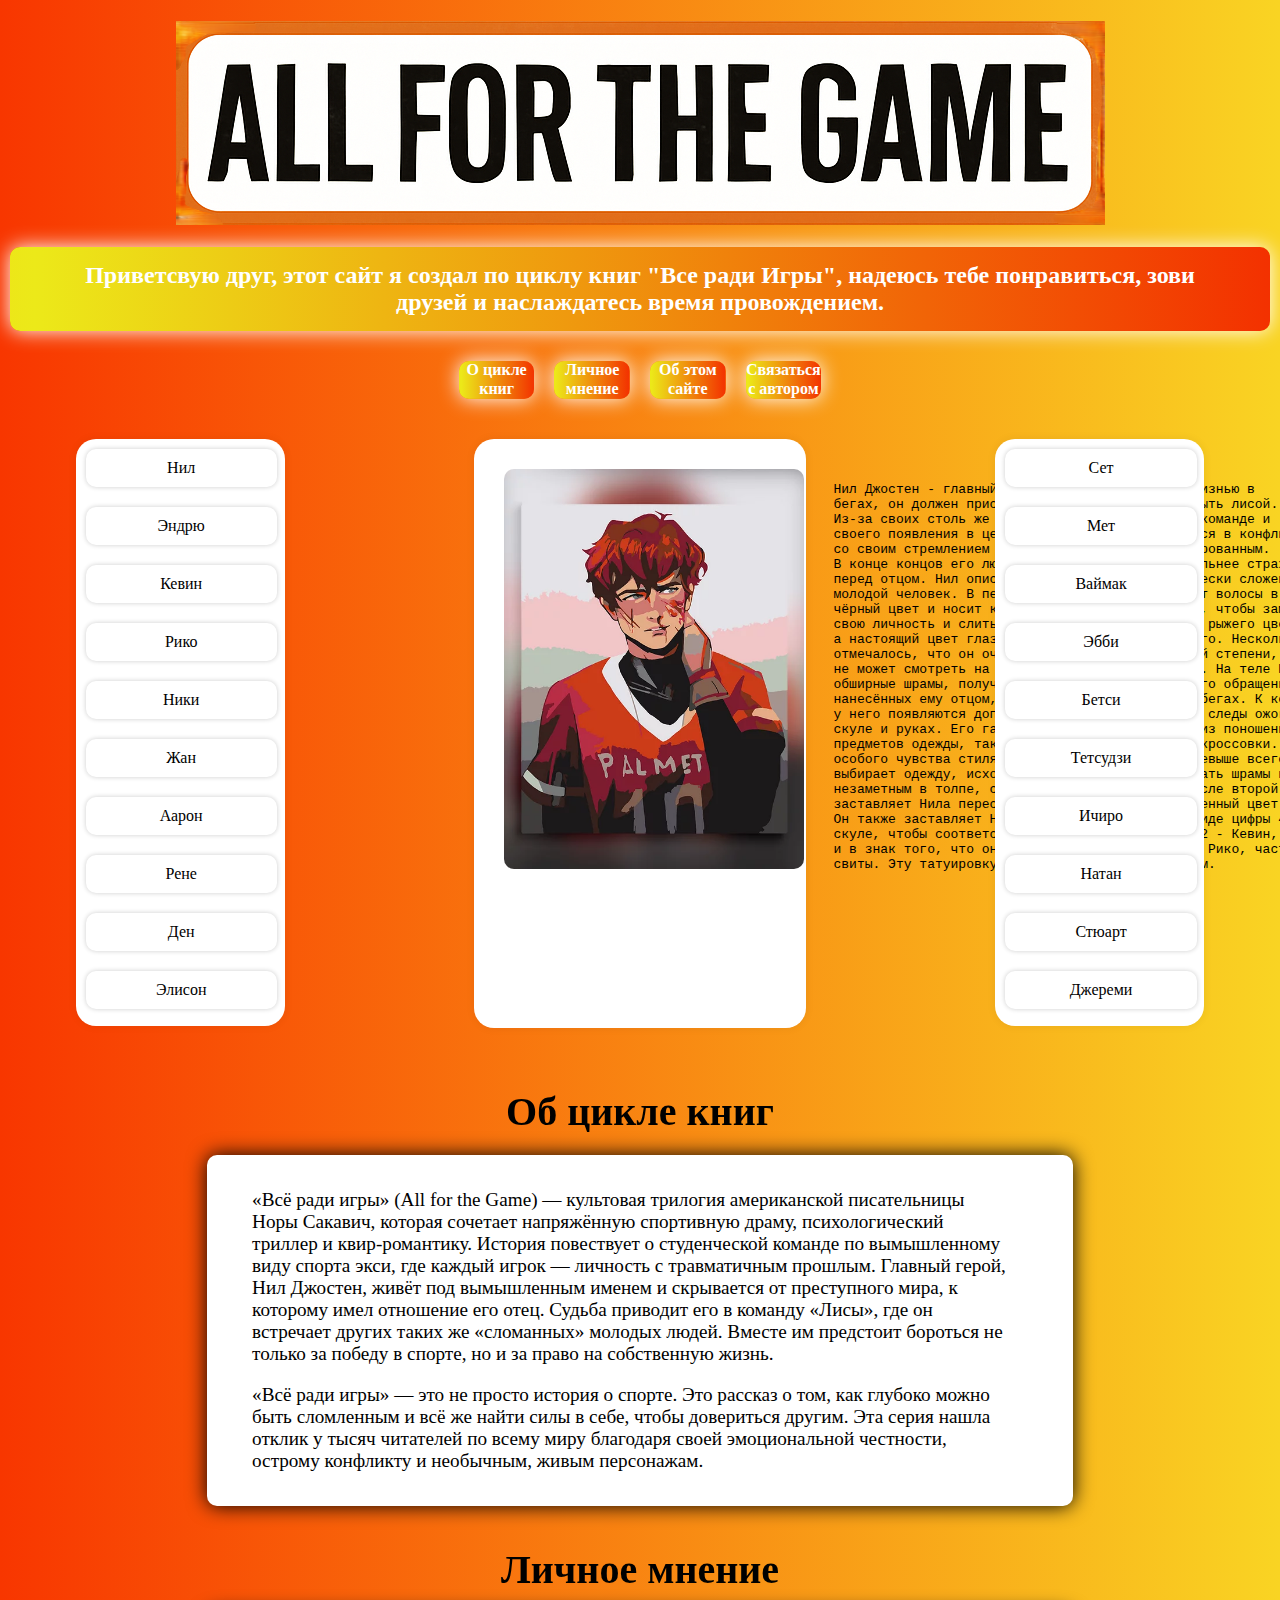
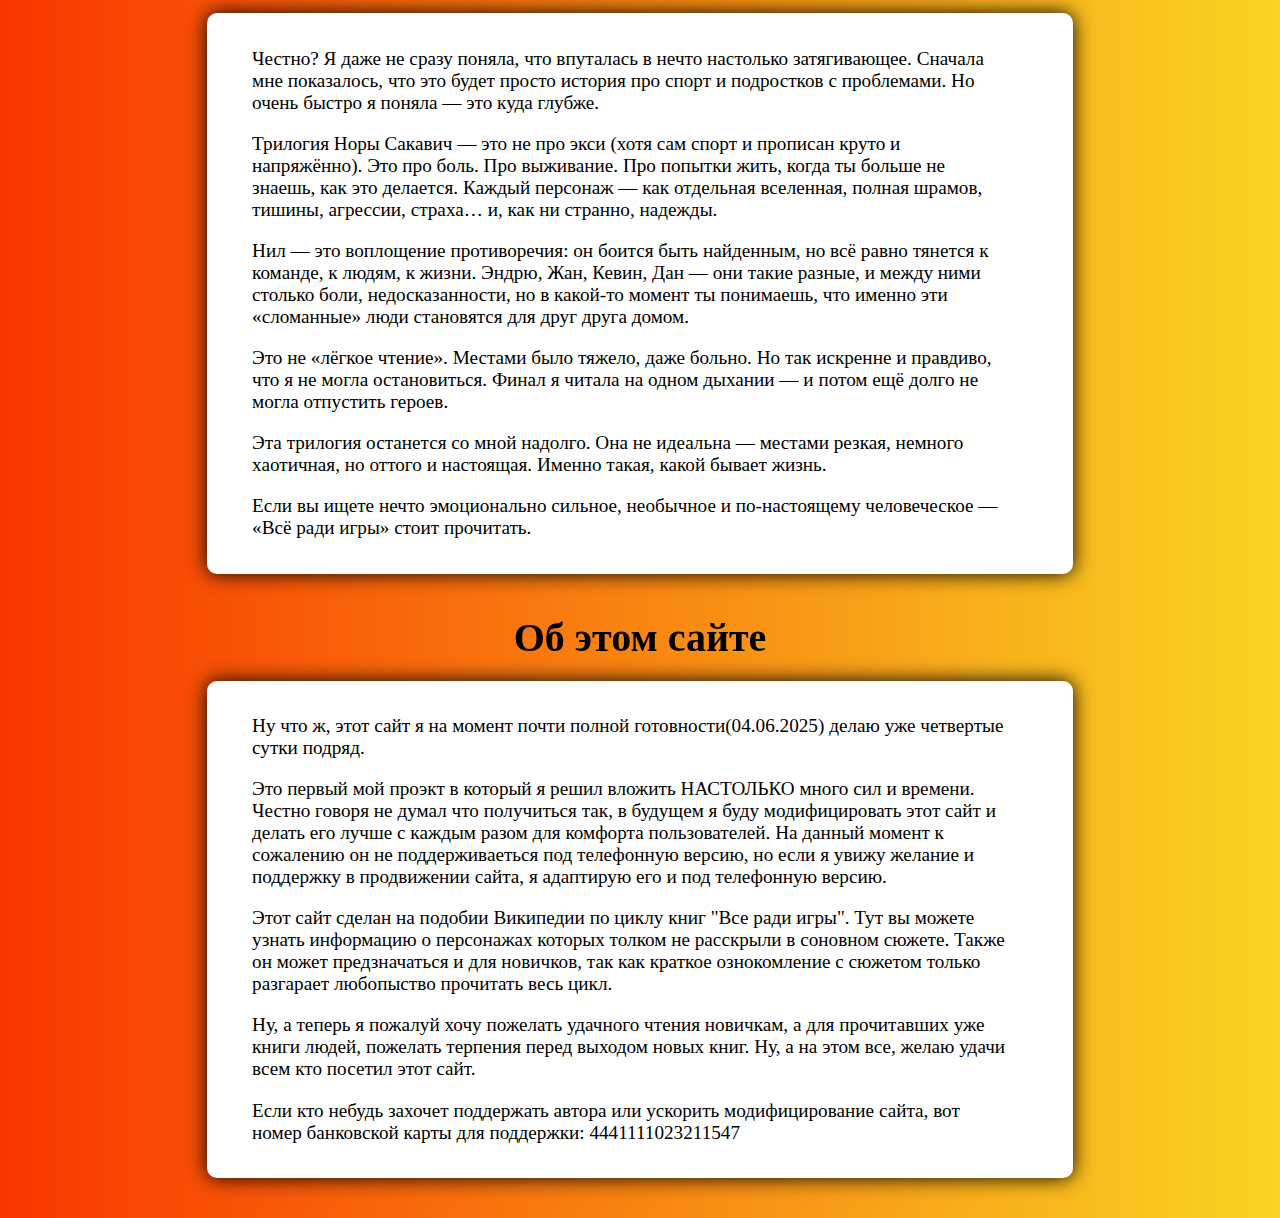
<file: index.html>
<!DOCTYPE html>
<html lang="en">
<head>
    <meta charset="UTF-8">
    <link rel="stylesheet" href="styele.css">
    <link rel="icon" type="image/logo.jfif">
    <title>All the for Game</title>
</head>
<body>
    <h1><img src="image/Надпись.png" class="img1">  </h1>
    <h6>Приветсвую друг, этот сайт я создал по циклу книг "Все ради Игры", надеюсь тебе понравиться, зови друзей и наслаждатесь время провождением.</h6>
    <div class="button-row">
    <a href="#section1" class="nav-button">О цикле книг</a>
    <a href="#section2" class="nav-button">Личное мнение</a>
    <a href="#section3" class="nav-button">Об этом сайте</a>
    <a href="#" class="nav-button" id="openModalBtn">Связаться с автором</a>
</div>

<!-- Радиокнопки -->
<input type="radio" id="char1" name="character" checked>
<input type="radio" id="char2" name="character">
<input type="radio" id="char3" name="character">
<input type="radio" id="char4" name="character">
<input type="radio" id="char5" name="character">
<input type="radio" id="char6" name="character">
<input type="radio" id="char7" name="character">
<input type="radio" id="char8" name="character">
<input type="radio" id="char9" name="character">
<input type="radio" id="char10" name="character">
<input type="radio" id="char11" name="character">
<input type="radio" id="char12" name="character">
<input type="radio" id="char13" name="character">
<input type="radio" id="char14" name="character">
<input type="radio" id="char15" name="character">
<input type="radio" id="char16" name="character">
<input type="radio" id="char17" name="character">
<input type="radio" id="char18" name="character">
<input type="radio" id="char19" name="character">
<input type="radio" id="char20" name="character">

<div class="layout">
  <div class="character-menu left-menu">
    <label for="char1">Нил</label>
    <label for="char2">Эндрю</label>
    <label for="char3">Кевин</label>
    <label for="char4">Рико</label>
    <label for="char5">Ники</label>
    <label for="char6">Жан</label>
    <label for="char7">Аарон</label>
    <label for="char8">Рене</label>
    <label for="char9">Ден</label>
    <label for="char10">Элисон</label>
  </div>

  <!-- Большой центральный блок -->
  <div class="character-content">
    <div class="char-info" id="info1">
      <img src="image/Нил Джостен.webp" alt="Нил">
      <pre>Нил Джостен - главный герой книги. Измученный жизнью в
бегах, он должен приспособиться к тому, чтобы быть лисой.
Из-за своих столь же поврежденных товарищей по команде и
своего появления в центре внимания он оказывается в конфликте
со своим стремлением оставаться скрытым и изолированным.
В конце концов его любовь к экси оказывается сильнее страха
перед отцом. Нил описан как невысокий и атлетически сложенный 
молодой человек. В первых двух книгах Нил красит волосы в 
чёрный цвет и носит коричневые контактные линзы, чтобы замаскировать 
свою личность и слиться с толпой. Волосы у него рыжего цвета, 
а настоящий цвет глаз – холодный оттенок голубого. Несколько раз 
отмечалось, что он очень похож на отца, до такой степени, что даже 
не может смотреть на своё отражение без тошноты. На теле Нила имеются 
обширные шрамы, полученные в результате жестокого обращения и травм, 
нанесённых ему отцом, а также во время жизни в бегах. К концу трилогии 
у него появляются дополнительные шрамы, а также следы ожогов на левой 
скуле и руках. Его гардероб состоит в основном из поношенных, базовых 
предметов одежды, таких как футболки, джинсы и кроссовки. У него нет 
особого чувства стиля, он ценит практичность превыше всего, поэтому 
выбирает одежду, исходя из её способности скрывать шрамы и делать его 
незаметным в толпе, становясь "серой тенью". После второй книги Рико 
заставляет Нила перестать скрывать свой естественный цвет волос и глаз. 
Он также заставляет Нила сделать татуировку в виде цифры 4 на левой 
скуле, чтобы соответствовать цифрам (1 - Рико, 2 - Кевин, и 3 - Жан), 
и в знак того, что он — всё также собственность Рико, часть его 
свиты. Эту татуировку позже выжгла Лола Малкольм. </pre>
    </div>
    <div class="char-info" id="info2">
      <img src="image/Эндрю Миньярд.jpg" alt="Эндрю">
      <pre>Эндрю Джозеф Миньярд - студент факультета уголовного правосудия 
Университета Пальметто и вратарь Лисов. Он известен своей жестокостью 
как на поле, так и за его пределами - эта черта характера объясняется 
его нестабильным воспитанием в приемной семье, пребыванием в центре 
временного содержания для несовершеннолетних и манией, вызванной 
назначенными ему судом антидепрессантами. В первой и второй книге 
под воздействием антидепрессантов Эндрю был непредсказуемым и страдал 
от зависимости к таблеткам. Он был агрессивным и саркастичным, и 
достаточно болтливым нежели после реабилитации. Часто старшекурсники 
отзывались о нем как о психе/социопате. Вскоре после реабилитации и 
отказа от таблеток можно заметить его настоящий характер. В силу 
тяжелой жизни с детства, Эндрю стал безэмоциональным, молчаливым 
и пессимистичным. Он придерживается строгих личных ценностей и 
полностью защищает людей, о которых заботится: своего брата-близнеца 
Аарона, кузена Ники, близкого человека Нила и некоторых других, 
которых он считает достойными. Несмотря на эти чувства, внешне он 
практически не заботится о собственной жизни. Книги «Всё Ради Игры» 
прослеживают путь его резкого роста и развития вместе с развитием 
Нила.Канонически, у Эндрю маниакальная депрессия или, по-другому, 
биполярное аффективное расстройство. Причем глубоких спадов у 
него больше, чем подъемов. Но, несмотря на тяжелый характер, 
Эндрю любит милые игрушки, которые помогают ему успокоиться и 
отвлечься от жестокой жизни.</pre>
    </div>
    <div class="char-info" id="info3">
      <img src="image/Кевин Дей.jpg" alt="Кевин">
      <pre>Кевин Дэй — знаменитость, второй номер ”Свиты короля“ и бывший 
Ворон, перешедший к Лисам после того, как его левая рука была сломана.
На левой скуле у него была вытатуирована цифра 2. В детстве он писал 
номер перманентным маркером и повторял его, когда он тускнел. Рико 
делал то же самое, но с номером 1. Позже в серии он перекрывает его 
шахматной фигурой ферзя. Это потому, что ферзь - самая опасная и 
могущественная фигура, несмотря на то, что она менее "важна", чем 
король, так же как люди относились к Кевину по сравнению с Рико, 
"Королем". На левой руке Кевина видны шрамы от перелома. У Кевина 
зелёные глаза, как у матери, и темные волосы. Его считают красивым.</pre>
    </div>
    <div class="char-info" id="info4">
      <img src="image/Рико Морияма.jfif" alt="Рико">
      <pre>Рико Морияма — главный антагонист цикла. Он был капитаном 
Воронов. Обычно его называли Сыном экси, как и его сводного брата
Кевина Дэя, так как дядя Рико, Тэцудзи, и мать Кевина, Кейли, 
придумали данный вид спорта. Так как Рико родился позднее своего 
брата Ичиро, его отнесли к второстепенной линии семейства Морияма. 
Он был передан на воспитание своему дяде Тэцудзи Морияма в замок 
Эвермор. После смерти Кейли Дэй Морияма забрали её сына - Кевина Дэя. 
Мальчик жил и рос бок о бок с Рико до его побега к Лисам. Поскольку 
Тэцудзи был занят, они проводили все свое время с командой и считались 
её неофициальными талисманами, маскотами. Вся их жизнь состояла из игры 
в экси — у них даже были личные репетиторы, чтобы не уходить со стадиона 
в школу. Кевин и Рико были неразлучны, оба выросли перед камерами. Это 
привело to тому, что они практически стали навязчивой идеей. Многие считали 
их будущим экси.</pre>
    </div>
    <div class="char-info" id="info5">
      <img src="image/Ники Хеммик.jfif" alt="Ники">
      <pre>Ники Хэммик — двоюродный брат Эндрю и Аарона. Он не в хороших 
отношениях со своими родителями, которые отказываются принимать его 
ориентацию, и из-за этого он год учился в Германии. Находясь там, он встретил
Эрика, который был частью его "принимающей семьи". В конце концов, у него 
начались серьезные отношения с Эриком, которые он продолжал даже после того, 
как вернулся в Америку и поступил в колледж.
У Ники смуглая кожа и тёмные глаза, и он довольно высокий. Он совсем не похож 
на своих двоюродных братьев.
Ники ведет себя весело и счастливо. Он легко расстраивается из-за трагедий, 
которые переживают многие его товарищи по команде во время истории. Он пытается 
наладить общение со всей командой, хотя большую часть времени он все же проводит 
с "монстрами" (Эндрю, Аарон, Кевин и позже Нил). Нил отмечает, что личность Ники, 
вероятно, более сдержана, чем он обычно показывает, но он изображает себя громким, 
оптимистичным и экстравертированным, чтобы компенсировать закрытость близнецов.</pre>
    </div>
    <div class="char-info" id="info6">
      <img src="image/Жан Моро.jpg" alt="Жан">
      <pre>Жан Моро — третий номер “Свиты короля”, друг Кевина Дэя и один из главных 
героев книги «Солнечный корт». Он француз и использует родной язык в разговоре с 
Кевином и Натаниэлем.
Жан имеет светлую кожу и немного выше Кевина. У него чёрные волосы и серые глаза.
На левой скуле Жана вытатуирована цифра 3 — символ его принадлежности 
к "Свите короля". Пальцы Жана покрыты шрамами и слегка деформированы из-за того, 
что 6 из них были сломаны во время учёбы в университете Эдгара Аллана. К концу 
Свиты короля у него, вероятно, также немного кривой нос из-за того, что Рико 
сломал его. У него также есть различные рубцы на подбородке и щеках от этого 
нападения. У Жана отсутствует часть скальпа в районе виска. Пока неясно, кто 
именно нанёс ему такое ранение — Рико, Тэцудзи или другие Вороны.</pre>
    </div>
    <div class="char-info" id="info7">
      <img src="image/Аарон Миньярд.jfif" alt="Аарон">
      <pre>Брат-близнец Эндрю, которого часто называют «нормальным». Аарон учится 
в университете Пальметто и играет в экси на позиции защитника Лисов вместе с 
Мэттом. Аарон и Эндрю - близнецы со светлыми волосами и светло-карими глазами. 
Их рост составляет 5 футов. Только Рене, Кейтлин и Нил могут различить 
близнецов, когда они меняются местами. Аарон и Эндрю были разлучены в 
младенчестве. Первоначально Тильда, мать близнецов, сдала в детский дом 
обоих, однако после вернулась — она забрала лишь Аарона. Мать избивала 
Аарона, была с ним жестока. Из-за неё он начал употреблять наркотики в 
старших классах. Благодаря стечению обстоятельств — офицеру Хиггинсу, 
спутавшему Аарона с Эндрю — и настойчивости отца Ники, их дяде, они 
воссоединились и стали жить с матерью. Хиггинс спутал Аарона с Эндрю и 
решил, что Тильда — приемная мать Аарона, а мальчишки были разлучены 
системой опеки. Когда Аарон узнал о существовании брата-близнеца, он 
отправил Эндрю письмо. Эндрю ответил ему «Пошел на хуй». После этого, 
Аарон не пытался с ним связаться, да и вовсе расхотел знакомиться с 
братом. Однако они всё же встретились, когда Эндрю загремел в колонию 
для несовершеннолетих. Лютер встретился с ним первым, а после и привёл 
Аарона знакомиться с братом. Выйдя из колонии, Эндрю стал жить с 
Тильдой — Лютер заставил её забрать Эндрю к себе. Аарон с Эндрю заключили 
сделку, что будут защищать друг друга — она привела к тому, что Эндрю 
устроил автоаварию и убил Тильду, как только он узнал, что Тильда 
избивала Аарона. Тогда близнецам было шестнадцать. К тому же, узнав 
про наркозависимость Аарона, Эндрю запер его в ванной, пока у того 
не прошла ломка, чтобы он «очистился». Узнав о смерти тёти, Ники 
вернулся из Германии в Америку, чтобы заботиться о близнецах пока 
те не закончат учится, стал их опекуном. В итоге двоюродные братья получают стипендию для поступления в университет Пальметто.

</pre>
    </div>
    <div class="char-info" id="info8">
      <img src="image/Рене Уокер.jpg" alt="Рене">
      <pre>Рене Уокер — одна из двух вратарей Лисов. В 10 лет попала в 
банду, где её, по традиции, изнасиловали 8 мужчин, а позже один из них 
продолжил проявлять к ней своеобразное внимание (об этом упоминалось в 
доп.материалах "Последнее дыхание"). В банде она медленно продвигалась 
по иерархии. Затем сильно поругалась с тем самым мужчиной, который напал 
на неё. Усиленно тренировалась, чтобы отомстить ему за все, что он с ней 
делал, именно поэтому она научилась драться на ножах, ведь тот мужчина 
любил причинять ей ими боль. В итоге убила его. Когда об этом узнал главарь 
банды, он поднял ее статус, а смерть мужчины списал на другую преступную 
группу. После того, как полиция поймала девушку за приемом наркотиков, 
она играла в Экси в качестве «отдушины».
Рене — девушка с достаточно миловидной внешностью. Последние два дюйма волос 
окрашены в пастельные цвета, волосы подстрижены под каре. Одевается максимально 
женственно и практически не красится. Является самым старшим членом Лисов 
(после смерти Сета). Также у неё на спине есть тату с крыльями, которые 
изначально планировались как ангельские, но в итоге, из-за непрофесионализма 
мастера в банде, вышли похожими на драконьи. Сама Рене считает это довольно 
символическим и ироничным.
У Рене есть приемная мать. Именно она показала Рене католичество и экси. 
Девушки очень любят друг друга и находятся в хороших отношениях.
На одном из матчей, где команда Рене играла против команды Дэн 
(которая позже так же станет капитаном команды), их заметил тренер Ваймак. 
Так «соперницы» попали к Лисам. Вначале их не приняли из-за половой 
принадлежности, потому девушки сдружились. Но потом они стали неотъемлемой 
частью Лисов.
</pre>
    </div>
    <div class="char-info" id="info9">
      <img src="image/Даниэль Уайлдс.jpg" alt="Ден">
      <pre>Даниэль Ли "Дэн" Уайлдс - капитан Лисов и студентка 4-го курса 
Университета Пальметто. Она очень любит Лисов и не терпит, когда её товарищи 
по команде говорят о ней (о команде) что-то плохое. Её каштановые волосы 
подстрижены "безжалостно обкорнанны". Глаза карие. Она немного выше Нила. 
Дэн вспыльчива и непреклонна в соблюдении установленных ею правил. Она хочет, 
чтобы команда функционировала (или, по крайней мере, не убивала друг друга), 
и полностью выполняет свою роль капитана. Она старается вовлечь всех в 
командную деятельность. Как и другие члены команды, Дэн любит участвовать в 
ставках. Дэн специализируется в области атлетической подготовки и тренерского 
дела. В старших классах школы Дэн работала стриптизершей, чтобы иметь 
возможность оплачивать своё существование как таково. Её сценическим псевдонимом 
в тот момент — Хеннесси, в честь одноименного крепкого алкоголя. Её коллеги по 
стриптизу стали для неё семьей, и она называет их своими "сёстрами". У Дэн было 
поддельное удостоверение личности, подтверждающее, что ей уже исполнилось 
восемнадцать лет, что и позволяло ей работать в стриптиз-клубе. Она жила в 
передвижном доме со своей тётей, которую она называет по имени — Кэти, 
и её детьми. У Кэти было много "ухажеров", поэтому, когда Дэн впервые встречает 
тренера Ваймака, она сначала предполагает, что он ищет отношений с её матерью, а 
когда он поясняет, что пришел ради неё, отвечает: «Ты настоящий гад, да? Не знаю, 
какого хрена она тебе предложила, но...»  До прихода Ваймака Дэн не надеялась 
играть в экси в университете, потому что ей сказали, что женщин в команды не берут. Ваймак увидел её игру случайно: приемная 
мать Рене (журналистка) пригласила его посмотреть одну из игр Рене. Дэн тогда играла против её команды.
</pre>
    </div>
    <div class="char-info" id="info10">
      <img src="image/Элисон Рейнольдс.jpg" alt="Элисон">
      <pre>Элисон Рейнольдс —полузащитница Лисов. Она бывшая наследница чрезвычайно 
богатой семьи Рейнольдс. После того как она предпочла играть в экси, а не продолжать 
семейный бизнес, от неё отреклись и лишили семейного состояния. Её семья владеет 
сетью курортов и их состояние насчитывает миллиарды долларов. Элисон очень гордится 
своей внешностью и, как известно, часами готовится перед выходом. У неё длинные 
платиновые светлые волосы, которые она обычно завивает. Известно, что она безупречно 
красится, а её гардероб полностью состоит из дизайнерских вещей и брендов. Элисон 
гордая и волевая. Она не боится разбрасываться деньгами. Неоднозначный персонаж, 
язвительная и несгибаемая, но в душе добрая. Помогала Нилу скрывать синяки после 
нападения Лолы. Любит скандалы.
Сет и Элисон никогда не встречались дольше нескольких месяцев. Впервые они переспали 
после того, как побывали на вечеринке студенческого братства за пределами кампуса. 
Элисон слишком напилась, и Сет спас её от сексуального насилия. Он отнес её домой к 
соседям по комнате. Для неё было неожиданностью увидеть Сета с такой, хорошей 
стороны. Её отношения с Сетом непостоянны. Когда они вместе, всё хорошо, но когда 
нет, они словно стараются только усугубить ситуацию и лишний раз провоцируют друг 
друга. Когда они ссорятся, Элисон тусит со своими подругами. После смерти Сета 
Элисон получила его прах. В итоге она установила его урну в фонтане у своего дома 
и иногда ходит к нему в гости, чтобы поговорить - обычно в порыве гнева.
На протяжении всей трилогии Рене и Элисон близки. После того как Элисон подвергается 
нападению Эндрю, Рене говорит ему: «Отдай её мне». Также показано, что они выбирают 
друг друга, а не больше пустого пространства в автобусе команды. Нора Сакавич 
подтвердила, что они не испытывают друг к другу никаких чувств.

      </pre>
    </div>
    <div class="char-info" id="info11">
      <img src="image/Сет Гордон.webp" alt="Сет">
      <pre>В самом начале серии Сет - единственный оставшийся член первоначального 
состава Лисов Пальметто. Он нападающий, самый старший среди всех Лисов, учится на 
пятом курсе по специальности "Управление парками, отдыхом и туризмом" и известен 
своим плохим поведением и непостоянными отношениями с полузащитницей команды Элисон 
Рейнольдс. Сет не любит остальных членов команды и явно это демонстрирует. 
Он - сосед Нила по комнате, и его первое появление отмечено ироничным обвинением в 
том, что у Нила "проблемы в общении" и он не хочет с ним разговаривать, пока тот не 
сможет забить Эндрю.
Сет и Элисон никогда не встречались дольше нескольких месяцев. Впервые они переспали 
после того, как побывали на вечеринке студенческого братства за пределами кампуса. 
Элисон слишком напилась, и Сет спас её от сексуального насилия. Он отнес её домой к 
соседям по комнате. Для неё было неожиданностью увидеть Сета с такой, хорошей 
стороны. Его отношения с Элисон непостоянны. Когда они вместе, всё хорошо, но когда 
нет, они словно стараются только усугубить ситуацию и лишний раз провоцируют друг 
друга. Когда они ссорятся, Сет обычно проводит время с Мэттом. После смерти Сета 
Элисон получила его прах. В итоге она установила его урну в фонтане у своего дома и 
иногда ходит к нему в гости, чтобы поговорить - обычно в порыве гнева.
Сет ненавидит то, что слава делает с людьми, особенно с Кевином, и утверждает, что 
он не стоит меньше него только потому, что он менее талантлив. Он хочет стать 
профессиональным игроком в экси, но считает, что никто не будет брать в 
профессиональную команду выходцев из Лисов, потому что они - посмешище всей страны. 
Потому он не старается быть более человечным, чтобы понравиться фанатам Лисов - он 
не видит в этом смысла. Сет получил травму во время первой игры сезона, когда 
опекающий его защитник из команды противников, "Горилла", впечатал его в стену 
корта. До момента смерти Сет учился по специальности 
"Управление парками, отдыхом и туризмом".

      </pre>
    </div>
    <div class="char-info" id="info12">
      <img src="image/Мет Бойд.jpg" alt="Мет">
      <pre>Мэтт является защитником Лисов. Он учится на третьем курсе. В основном 
он общается с Нилом, Элисон, Рене и своей девушкой Дэн. Мэтт укладывает волосы гелем 
в виде коротких шипов. На обеих руках у него 
«бледные, но безошибочно узнаваемые следы», оставшиеся после употребления 
инъекционных наркотиков («Лисья Нора», глава 5). Мать Мэтта, Рэнди, — 
профессиональный боксер. Его отец, Дональд, — врач. Когда Мэтт был ещё маленьким, 
они разошлись, и Мэтт жил с отцом из-за ненормированного рабочего графика Рэнди. 
В отсутствие Рэнди Дональд стал впадать во все более разгульные вечеринки и 
призывал юного Мэтта присоединиться к пьянству и употреблению наркотиков. 
У Мэтта развилась зависимость от кокаина и героина, о чем позже узнала Рэнди 
и помогла ему реабилитироваться. За это время они становятся очень близки, 
и она приобщает его к боксу и экси в качестве альтернативы веществам.
В Пальметто Мэтту вновь становится тяжело оставаться «чистым». Тогда Рэнди 
соглашается на помощь Эндрю, чтобы «вылечить» зависимость Мэтта, и снова берет 
отпуск на работе, чтобы помочь сыну оправиться (см. раздел Лисы).
(Примечание: когда отец Мэтта впервые увидел Нила в Свите Короля, тот упомянул, 
что знает пластического хирурга)

      </pre>
    </div>
    <div class="char-info" id="info13">
      <img src="image/Ваймак.jpg" alt="Ваймак">
      <pre>Тренер Лисов и отец Кевина. Ваймак - крупный мужчина с татуировками в 
виде пламени. У него карие глаза, и он часто носит белую кофту и джинсы.
Ваймак был другом Кейли Дэй. Секс у них был единожды и именно во время него был 
зачат Кевин. Кейли научила Ваймака играть в экси. После её смерти Ваймак 
поддерживает с Кевином контакт, несмотря на то, что он не знает, что Кевин — его сын.
Пару лет назад он повредил тазобедренный сустав и ему были выписаны обезболивающие
медикаменты. Во время своей терапии он познакомился с Эбби и даже смог найти ей 
работу в качестве медсестры для Лисов. Команда разделяется во мнении где-то 50 на 
50 — кто-то считает, что между ними что-то есть, а кто-то, напротив, нет. Тренер 
Ваймак основал Лисов, чтобы дать людям из трудных семей ещё один шанс. Вопреки 
распространенному мнению, это не пиар-ход. За это Ваймака считают идеалистом.
Чтобы обеспечить безопасность своих игроков, он выходит за границы того, что должен 
делать тренер, и даже временно поселяет некоторых игроков в своей квартире или 
квартире Эбби. Он опекает их и предлагает помощь Нилу, если кузены и Кевин создают 
слишком много проблем, но в основном не вмешивается в личные дела команды.
На зимнем банкете экси, за год до событий основной трилогии, Кевин отправился в 
гостиничный номер к Ваймаку, когда сломал руку. Он попросил Эбби вправить ему 
руку и привез его с собой в Пальметто. Ваймак позволяет Лисам самим определять 
свою иерархию. Вместо того чтобы вмешиваться в их драки, он лишь назначает им 
более изнурительные тренировки в качестве наказания уже после. Чтобы заставить 
команду вести себя хорошо, он угрожает им пробежать круг или даже целый марафон. 
Иногда он также угрожает оставить членов команды, если они будут медлить, например, 
с посадкой в автобус, но это просто пустые угрозы, и все это знают. Ваймак 
постоянно говорит членам своей команды, чтобы они не перенапрягались на площадке, 
особенно если они травмированы. Он скорее проиграет игру, чем выведет игрока из 
строя на будущие матчи.

      </pre>
    </div>
    <div class="char-info" id="info14">
      <img src="image/Эбби.webp" alt="Эбби">
      <pre>Командный медик Лисов. Она училась в школе в Чарлстоне вместе с Бетси. 
После окончания школы они продолжали общаться. Она решительна, ей не составляет 
труда заставить людей замолчать или приказать им. Эбби не одобряет, что Эндрю 
употребляет алкоголь в то время, как принимает препараты, и считает Ники 
ответственным за соблюдение этого правила. Она грозится лишить Эндрю права посещать 
корт, если они нарушат Нил в течение лета. Она также не одобряет то, что Эндрю 
сделал с Мэттом и Дэн годом ранее. Несмотря на её заверения, она шокирована шрамами 
Нила. Дом Эбби находится в 5 минутах езды от кампуса. Это одноэтажный дом с 
подъездной дорожкой, на которой могут поместиться две машины. У нее достаточно 
места, чтобы разместить на лето Эндрю, Аарона, Ники и Кевина.

      </pre>
    </div>
    <div class="char-info" id="info15">
      <img src="image/Бетси Добсон.webp" alt="Бетси Добсон">
      <pre>Психиатр Лисов. Она находится в хороших отношениях с Эндрю. Команда 
обязана посещать её раз в семестр, но так же может посещать её в любое время, 
когда считает нужным. Это входит в стоимость обучения Лисов. У Бетси бледно-
каштановые волосы до подбородка. У нее "несколько лишних изгибов" и морщинки 
смеха на лице. Она носит очки в узкой оправе. Бетси ходила в школу в Чарлстоне.
Раньше Бетси работала в колонии для несовершеннолетних, но перевелась в 
Университет Пальметто. Там она отвечает за наблюдение за самоубийцами и 
экстремальными случаями психических заболеваний. Бетси любит какао и пьет его 
во время сеансов, независимо от температуры на улице. Эбби пригласила её на 
ужин в первый вечер приезда Нила в город, но она отказалась, заявив, что это 
будет неловко. Бетси страдает обсессивно-компульсивным расстройством, и в её 
кабинете царит точный порядок. Она разрешает своим пациентам называть её как 
угодно - от «Бетси» до «Док» и «Эй вы». Бетси дружит с Дэвидом Ваймаком и 
называет его по имени. Она училась в школе вместе с Эбби и продолжала общаться 
с ней после окончания школы, так она и познакомилась с Ваймаком. Нил не доверяет 
ей из-за ее профессии. Он считает, что она умна и поэтому опасна для него.
К недоумению Нила, она нравится Эндрю. Команде в целом нравится Бетси и Ники 
считает её «потрясающей».

      </pre>
    </div>
    <div class="char-info" id="info16">
      <img src="image/Тэцудзи Морияма.jpg" alt="Тэцудзи">
      <pre>Тэцудзи Морияма — тренер Воронов. Он и Кейли Дэй изобрели экси 30 лет 
назад во время учебы в Фукуи, Япония. После смерти Кейли он взял Кевина к себе на 
попечительство, чтобы воспитывать его вместе с Рико. Он не усыновил Кевина, а 
передал его Рико в качестве собственности. Из-за того, сколько денег и времени 
было вложено в Кевина, Тэцудзи присваивает своей семье весь его заработок.
Тэцудзи — глава филиальной ветви семьи Морияма. Его брат, Кенго, возглавляет 
основную ветвь и их криминальную империю, но поскольку сам Тэцудзи не был 
первенцем, его не причисляют к этой ветви семьи. Это отстранило его от участия 
в семейном бизнесе, но дало ему возможность учиться в Японии и сделать Воронов 
лучшей командой страны по игре в экси. Тэцудзи поручил Воронам сменить округ, 
чтобы заработать на статусе Кевина как чемпиона экси, насколько это будет 
возможно. Он планировал столкнуть его с Рико, чтобы окончательно доказать, 
что Рико — лучший игрок. Вороны называют его «Хозяин».

      </pre>
    </div>
    <div class="char-info" id="info17">
      <img src="image/Ичиро Морияма.jpg" alt="Ичиро">
      <pre>Ичиро Морияма - первенец Кенго Мориямы и наследник преступной империи 
Морияма. Он принадлежит к основной ветви семьи Морияма. Он знал свою мать несколько 
лет, так как он примерно на 5 лет старше Рико, и их мать была убита вскоре после 
рождения его брата. У Ичиро и Нила чисто деловые отношения. Ичиро улетает, чтобы 
встретиться с Нилом и оценить, представляет ли он угрозу для семейного бизнеса 
Мориямы, поскольку он - свободный конец, оставшийся после смерти отца Нила, Мясника. 
В конце концов, он решает оставить Нила в живых, требуя, чтобы Нил отдавал 80% 
своего заработка через Экси до конца своей жизни семье Морияма. Через Нила он 
осуществляет аналогичные договоренности с Кевином и Жаном, которые также были 
ценными активами.

      </pre>
    </div>
    <div class="char-info" id="info18">
      <img src="image/Натан Веснински.jpg" alt="Натан Веснински">
      <pre>Натан Веснински был отцом Нила. Он был преступником, находящимся в 
Балтиморе, известным как "Балтиморский мясник". Натан тайно работал на семью Морияма 
и был правой рукой Кенго. Его территория - восточные порты, его западная граница - 
Западная Вирджиния. Натан Веснински был женат на Мэри Хэтфорд. После того, как его 
сын посетил практику у Воронов и Тэцудзи одобрил Натаниэля, она украла 5 миллионов 
долларов и сбежала с ним. Мясник гнался за ними 8 лет, пока Мэри не была смертельно 
ранена его подчинёнными и не умерла, а после гнался за Нилом до самой своей смерти.
Был убит Стюартом Хэтфордом, родной брат Мэри.

      </pre>
    </div>
    <div class="char-info" id="info19">
      <img src="image/Стюарт Хенфорд.jfif" alt="Стюарт Хенфортд">
      <pre>Стюарт Хэтфорд является дядей Нила и братом Мэри. Он - выходец из британской 
преступной семьи, и его разыскивает полиция. Стюарт объединяется с ФБР, чтобы 
уничтожить Натана. Его команда прерывает сеанс пыток Натана и Лолы. Они отодвигают 
Нила в угол, чтобы он не мешал, и подают сигнал Стюарту, чтобы тот вошел после того, 
как они обезвредят Натана. Стюарт, удивленный появлением и присутствием Нила, 
спрашивает, где Мэри, и "выражение его лица застывает, проблеск надежды исчезает 
так же быстро, как и появился", когда Нил сообщает ему, что она умерла. Стюарт 
убивает Натана и передает Нила в руки ФБР, сказав, что Нилу нужна медицинская 
помощь и он не может идти туда, куда идет. Он обещает вернуться за ним, когда это 
будет возможно. Стюарт использует смерть Натана, чтобы заключить перемирие между 
своей преступной семьей и Мориямами.

      </pre>
    </div>
    <div class="char-info" id="info20">
      <img src="image/Джереми Нокс.jfif" alt="Джереми">
      <pre>Джереми Нокс — капитан Троянцев и один из главных героев книг Солнечный корт 
и Золотой Ворон. Он также второй старший сын Трента Нокса и Матильды Уилшир. 
Он получил должность капитана команды на третьем курсе. Джереми — энтузиаст и само 
дружелюбие. Его легко развеселить, но он серьёзно относится к своей роли капитана и 
к матчам. Он очень хороший спортсмен, которому гораздо интереснее стараться изо всех 
сил, вести честную борьбу и совершенствовать себя и свою команду, нежели просто 
сохранять свое звание или побеждать любой ценой. Он очень заботлив и проявляет 
внимание к здоровью, как физическому, так и психологическому всех членов своей 
команды. Джереми не любит заставлять других чувствовать себя дискомфортно или 
небезопасно в его компании и просит говорить ему, если что-то не так. Он также 
соблюдает чужие личные границы, хоть и тактилен. Ранее, в подростковые годы и 
до посещения психотерапевта, Джереми был иным. Коди также упомянули, что Джереми 
был «не тем парнем, с которыми хотелось спорить». Цвет волос Джереми описан как 
«карамельный каштановый», а его глаза карие. Однако, к началу нового учебного года 
(2007-2008), он полностью осветлил волосы, и позже его натуральный цвет увидеть 
можно было лишь в корнях. При улыбке, на щеках Джереми образуются ямочки. На 
его подтянутом теле есть веснушки. В шортах его ноги выглядят длиннее. В 
повседневной жизни, в основном, Джереми носит одежду в цветах команды. Также 
он любит свободную одежду.

      </pre>
    </div>
  </div>
  <div class="character-menu right-menu">
    <label for="char11">Сет</label>
    <label for="char12">Мет</label>
    <label for="char13">Ваймак</label>
    <label for="char14">Эбби</label>
    <label for="char15">Бетси</label>
    <label for="char16">Тетсудзи</label>
    <label for="char17">Ичиро</label>
    <label for="char18">Натан</label>
    <label for="char19">Стюарт</label>
    <label for="char20">Джереми</label>
  </div>
</div>

<!-- Тематические radio-кнопки -->
<input type="radio" id="topic1" name="topic" style="display:none;">
<input type="radio" id="topic2" name="topic" style="display:none;">
<input type="radio" id="topic3" name="topic" style="display:none;">
<input type="radio" id="topic4" name="topic" style="display:none;">

<div class="topics-block">
    <div id="section1" class="topic-section">
        <div class="topic-title">Об цикле книг</div>
        <div class="topic-text">
            <p>«Всё ради игры» (All for the Game) — культовая трилогия американской писательницы Норы Сакавич, которая сочетает напряжённую спортивную драму, психологический триллер и квир-романтику. История повествует о студенческой команде по вымышленному виду спорта экси, где каждый игрок — личность с травматичным прошлым.
              Главный герой, Нил Джостен, живёт под вымышленным именем и скрывается от преступного мира, к которому имел отношение его отец. Судьба приводит его в команду «Лисы», где он встречает других таких же «сломанных» молодых людей. Вместе им предстоит бороться не только за победу в спорте, но и за право на собственную жизнь.</p>
            <p>«Всё ради игры» — это не просто история о спорте. Это рассказ о том, как глубоко можно быть сломленным и всё же найти силы в себе, чтобы довериться другим. Эта серия нашла отклик у тысяч читателей по всему миру благодаря своей эмоциональной честности, острому конфликту и необычным, живым персонажам.</p>
        </div>
    </div>
    <div id="section2" class="topic-section">
        <div class="topic-title">Личное мнение</div>
        <div class="topic-text">
            <p>Честно? Я даже не сразу поняла, что впуталась в нечто настолько затягивающее. Сначала мне показалось, что это будет просто история про спорт и подростков с проблемами. Но очень быстро я поняла — это куда глубже.</p>
            <p>Трилогия Норы Сакавич — это не про экси (хотя сам спорт и прописан круто и напряжённо). Это про боль. Про выживание. Про попытки жить, когда ты больше не знаешь, как это делается. Каждый персонаж — как отдельная вселенная, полная шрамов, тишины, агрессии, страха… и, как ни странно, надежды.</p>
            <p>Нил — это воплощение противоречия: он боится быть найденным, но всё равно тянется к команде, к людям, к жизни. Эндрю, Жан, Кевин, Дан — они такие разные, и между ними столько боли, недосказанности, но в какой-то момент ты понимаешь, что именно эти «сломанные» люди становятся для друг друга домом.</p>
            <p>Это не «лёгкое чтение». Местами было тяжело, даже больно. Но так искренне и правдиво, что я не могла остановиться. Финал я читала на одном дыхании — и потом ещё долго не могла отпустить героев.</p>
            <p>Эта трилогия останется со мной надолго. Она не идеальна — местами резкая, немного хаотичная, но оттого и настоящая. Именно такая, какой бывает жизнь.
            <p>Если вы ищете нечто эмоционально сильное, необычное и по-настоящему человеческое — «Всё ради игры» стоит прочитать.</p>
        </div>
    </div>
    <div id="section3" class="topic-section">
        <div class="topic-title">Об этом сайте</div>
        <div class="topic-text">
            <p>Ну что ж, этот сайт я на момент почти полной готовности(04.06.2025) делаю уже четвертые сутки подряд.</p>
            <p>Это первый мой проэкт в который я решил вложить НАСТОЛЬКО много сил и времени. Честно говоря не думал что получиться так, в будущем я буду модифицировать этот сайт и делать его лучше с каждым разом для комфорта пользователей. На данный момент к сожалению он не поддерживаеться под телефонную версию, но если я увижу желание и поддержку в продвижении сайта, я адаптирую его и под телефонную версию.</p>
            <p>Этот сайт сделан на подобии Википедии по циклу книг "Все ради игры". Тут вы можете узнать информацию о персонажах которых толком не расскрыли в соновном сюжете. Также он может предзначаться и для новичков, так как краткое ознокомление с сюжетом только разгарает любопыство прочитать весь цикл. </p>
            <p>Ну, а теперь я пожалуй хочу пожелать удачного чтения новичкам, а для прочитавших уже книги людей, пожелать терпения перед выходом новых книг. Ну, а на этом все, желаю удачи всем кто посетил этот сайт.</p>
            <p>Если кто небудь захочет поддержать автора или ускорить модифицирование сайта, вот номер банковской карты для поддержки: 4441111023211547</p>
        </div>
    </div>
</div>

<!-- Модальное окно для связи с автором -->
<div id="modal" class="modal">
  <div class="modal-content">
    <span class="close" id="closeModal">&times;</span>
    <h2>Пожелания автору</h2>
    <textarea id="wishText" placeholder="Ваше сообщение..." rows="6" style="width:100%;"></textarea>
    <button id="sendMsgBtn">Отправить</button>
  </div>
</div>
<script>
document.getElementById('openModalBtn').onclick = function(e) {
    e.preventDefault();
    document.getElementById('modal').style.display = 'flex';
};
document.getElementById('closeModal').onclick = function() {
    document.getElementById('modal').style.display = 'none';
};
window.onclick = function(event) {
    if (event.target == document.getElementById('modal')) {
        document.getElementById('modal').style.display = 'none';
    }
};
document.getElementById('sendMsgBtn').onclick = function() {
    const msg = document.querySelector('#modal textarea').value;
    fetch('http://localhost:5050/send', {
        method: 'POST',
        headers: {'Content-Type': 'application/json'},
        body: JSON.stringify({message: msg})
    }).then(() => {
        alert('Сообщение отправлено!');
        document.getElementById('modal').style.display = 'none';
    });
};
</script>

</body>
</html>
</file>
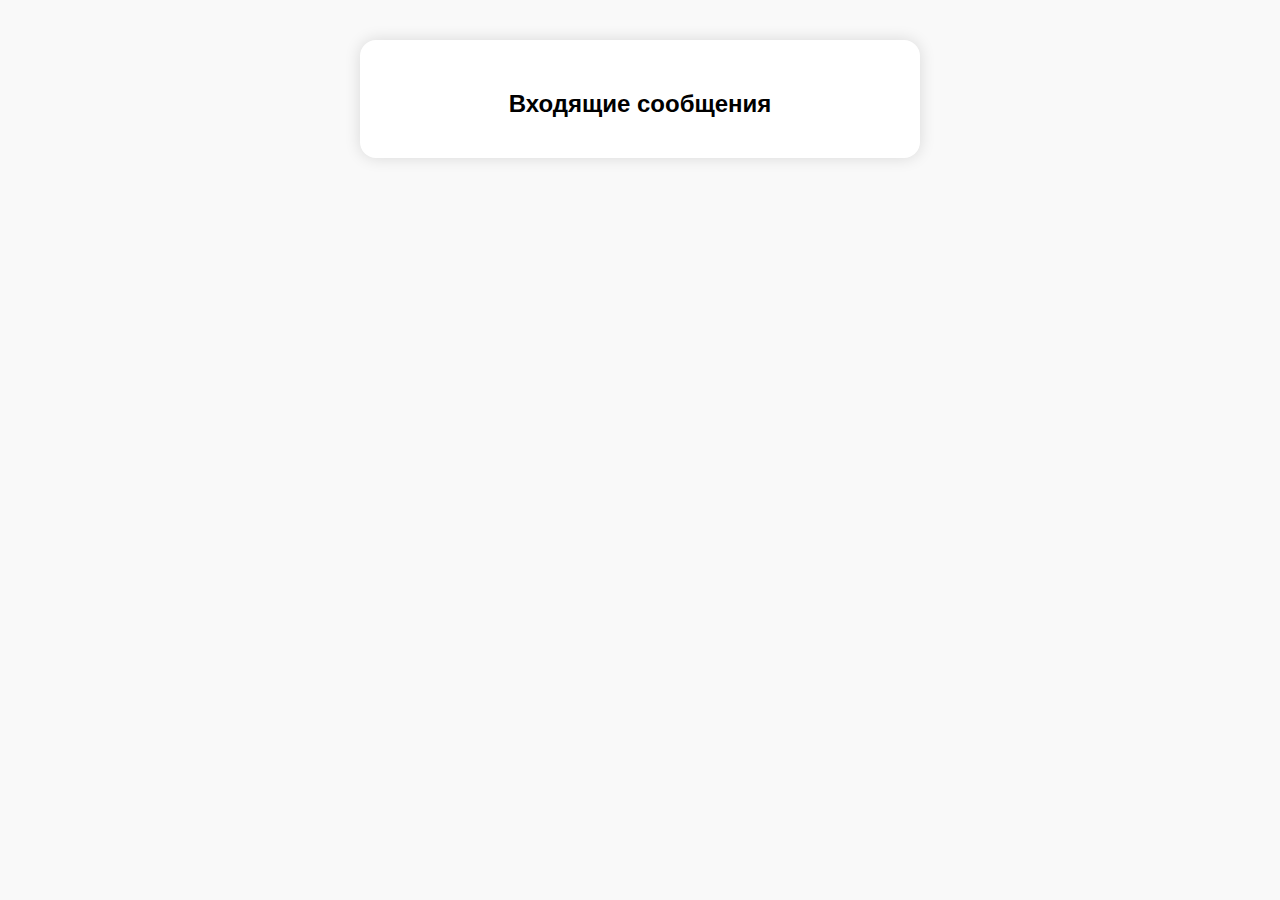
<file: sait.html>
<!DOCTYPE html>
<html lang="en">
<head>
    <meta charset="UTF-8">
    <meta name="viewport" content="width=device-width, initial-scale=1.0">
    <title>Входящие сообщения</title>
    <style>
        body {
            background: #f9f9f9;
            font-family: Arial, sans-serif;
        }
        .messages-panel {
            max-width: 500px;
            margin: 40px auto;
            background: #fff;
            border-radius: 16px;
            box-shadow: 0 0 16px #0002;
            padding: 30px 30px 20px 30px;
        }
        .messages-panel h2 {
            text-align: center;
            margin-bottom: 20px;
        }
        .message-item {
            background: #f7f7ff;
            border-radius: 8px;
            padding: 12px 16px;
            margin-bottom: 12px;
            box-shadow: 0 2px 8px #0001;
            display: flex;
            align-items: flex-start;
            gap: 12px;
        }
        .message-num {
            font-weight: bold;
            color: #f90;
            min-width: 28px;
        }
        .message-text {
            word-break: break-word;
        }
    </style>
</head>
<body>
    <div class="messages-panel">
        <h2>Входящие сообщения</h2>
        <div id="messages"></div>
    </div>
    <script src="https://cdn.socket.io/4.7.5/socket.io.min.js"></script>
    <script>
    let msgCount = 0;
    const messagesDiv = document.getElementById('messages');
    const socket = io('https://server-spou.onrender.com/');
    socket.on('new_message', function(data) {
        msgCount++;
        const div = document.createElement('div');
        div.className = 'message-item';
        div.innerHTML = `<span class="message-num">${msgCount}.</span>
                         <span class="message-text">${data.message}</span>`;
        messagesDiv.appendChild(div);
    });
    </script>
</body>
</html>
</file>
<file: styele.css>
.img1 {
    display: block;
    margin-left: auto;
    margin-right: auto;
}
body {
    min-height: 100vh;
    margin: 0;
    background: linear-gradient(to right, #f83600 0%, #f9d423 100%);
}
h6 {
    text-align: center;
    font-size: 1.5em;
    color: #ffffff;
    margin-top: 20px;
    background-image: linear-gradient(to right, #ff7b00 0%, #ece919  51%, #f33100  100%)
    
}
h6 { margin: 10px;
       padding: 15px 45px;
       text-align: center;
       
       transition: 0.5s;
       background-size: 200% auto;            
       box-shadow: 0 0 20px #ffffff;
       border-radius: 10px;
       display: block;
      background-position: right center; 
       color: #ffffff;
       text-decoration: none;
    }
    h6:hover {
       background-position: left center; 
       color: #000000;
    }
.nav-button {
    display: inline-block;
    width: 2cm;
    height: 1cm;
    line-height: 0.5cm;
    text-align: center;
    font-weight: bold;
    text-decoration: none;
    color: #ffffff;

    background-image: linear-gradient(to right, #ff7b00 0%, #ece919 51%, #f33100 100%);
    background-size: 200% auto;
    background-position: right center;

    border-radius: 10px;
    box-shadow: 0 0 20px #ffffff;
    transition: 0.5s;
}

.nav-button:hover {
    background-position: left center;
    color: #000000;
}
.button-row {
    display: flex;
    justify-content: center;
    gap: 20px;
    margin-top: 30px; 
}

input[type="radio"] {
    display: none;
}


.character-menu {
    display: flex;
    flex-direction: column;
    gap: 10px;
}

.character-menu label {
    background-color: #ffffff;
    padding: 10px 20px;
    border-radius: 10px;
    cursor: pointer;
    box-shadow: 0 0 5px rgba(0,0,0,0.2);
    transition: background-color 0.3s;
}

.character-menu label:hover {
    background-color: #f90;
    color: white;
}


.char-info {
    display: none;
}


#char1:checked ~ .layout .character-content #info1,
#char2:checked ~ .layout .character-content #info2,
#char3:checked ~ .layout .character-content #info3,
#char4:checked ~ .layout .character-content #info4,
#char5:checked ~ .layout .character-content #info5,
#char6:checked ~ .layout .character-content #info6,
#char7:checked ~ .layout .character-content #info7,
#char8:checked ~ .layout .character-content #info8,
#char9:checked ~ .layout .character-content #info9,
#char10:checked ~ .layout .character-content #info10,
#char11:checked ~ .layout .character-content #info11,
#char12:checked ~ .layout .character-content #info12,
#char13:checked ~ .layout .character-content #info13 {
    display: block;
}


.character-content img {
    width: 300px;
    border-radius: 10px;
}

.character-content p {
    font-size: 16px;
    margin-top: 10px;
}
.layout {
    display: flex;
    align-items: flex-start;
    justify-content: center;

    margin-top: 40px;
    margin-bottom: 0;
    margin-left: 2cm;   
    margin-right: 2cm;  
    gap: 5cm;           
    min-height: 12cm;
}


.character-menu {
    display: flex;
    flex-direction: column;
    gap: 20px;
    min-width: 5cm;
    max-width: 5cm;
    height: 15cm;
    background: #fff;
    box-shadow: 0 0 10px #0001;
    justify-content: flex-start;
    align-items: center;
    padding: 10px 10px;
}

.left-menu {
    border-radius: 20px;
}

.right-menu {
    border-radius: 20px;
}


.character-menu label {
    background-color: #ffffff;
    padding: 10px 20px;
    border-radius: 10px;
    cursor: pointer;
    box-shadow: 0 0 5px rgba(0,0,0,0.2);
    transition: background-color 0.3s;
    text-align: center;
    margin: 0 auto;
    width: 80%;
}

.character-menu label:hover {
    background-color: #f90;
    color: white;
}


.character-content {
    flex: 1;
    min-width: 0;
    background: #fff;
    border-radius: 20px;
    box-shadow: 0 0 10px #0001;
    padding: 30px 30px;
    min-height: 14cm;
    display: flex;
    align-items: flex-start;
    justify-content: flex-start;
}


.character-content img {
    width: 300px;
    border-radius: 10px;
    float: left;
    margin-right: 30px;
    margin-bottom: 10px;
    display: block;
}

.character-content p {
    font-size: 16px;
    margin-top: 0;
    text-align: left;
}


.char-info {
    display: none;
    width: 100%;
}

#char1:checked ~ .layout .character-content #info1,
#char2:checked ~ .layout .character-content #info2,
#char3:checked ~ .layout .character-content #info3,
#char4:checked ~ .layout .character-content #info4,
#char5:checked ~ .layout .character-content #info5,
#char6:checked ~ .layout .character-content #info6,
#char7:checked ~ .layout .character-content #info7,
#char8:checked ~ .layout .character-content #info8,
#char9:checked ~ .layout .character-content #info9,
#char10:checked ~ .layout .character-content #info10,
#char11:checked ~ .layout .character-content #info11,
#char12:checked ~ .layout .character-content #info12,
#char13:checked ~ .layout .character-content #info13,
#char14:checked ~ .layout .character-content #info14,
#char15:checked ~ .layout .character-content #info15,
#char16:checked ~ .layout .character-content #info16,
#char17:checked ~ .layout .character-content #info17,
#char18:checked ~ .layout .character-content #info18,
#char19:checked ~ .layout .character-content #info19,
#char20:checked ~ .layout .character-content #info20 {
    display: block;
}
.topics-block {
    margin: 60px auto 0 auto;
    max-width: 900px;
    text-align: center;
}

.topics-buttons {
    display: flex;
    justify-content: center;
    gap: 30px;
    margin-bottom: 30px;
}

.topic-btn {
    background: linear-gradient(to right, #ff7b00 0%, #ece919 51%, #f33100 100%);
    color: #fff;
    font-size: 1.2em;
    padding: 12px 32px;
    border-radius: 12px;
    cursor: pointer;
    border: none;
    transition: 0.3s;
    font-weight: bold;
    background-size: 200% auto;
    box-shadow: 0 0 20px #ffffff;
    text-align: center;
}

.topic-btn:hover {
    background-position: right center;
    color: #fff;
}

.topic-content {
    position: relative;
    min-height: 120px;
}

.topic-section {
    display: block;
    margin: 40px auto;
    max-width: 900px;
    color: #000000;
}

.topic-title {
    font-size: 40px;
    font-weight: bold;
    background: linear-gradient(to right, #000000 0%, #000000 51%, #000000 100%);
    color: transparent;
    -webkit-background-clip: text;
    background-clip: text;
    text-align: center;
    margin-bottom: 20px;
    margin-top: 0;
}

.topic-text {
    font-size: 1.2em;
    color: #000000;
    max-width: 20cm; 
    margin: 0 auto 30px auto;
    text-align: left;
    padding: 15px 65px 15px 45px; /* справа +20px (~2см) */
    transition: 0.5s;
    background-size: 200% auto;            
    box-shadow: 0 0 20px #000000;
    border-radius: 10px;
    display: block;
    background-position: right center; 
    color: #000000;
    text-decoration: none;
    background: #fff;
}
.topic-texthover {
       background-position: left center; 
       color: #000000;
    }

#topic1:checked ~ .topics-block .topic-content #section1,
#topic2:checked ~ .topics-block .topic-content #section2,
#topic3:checked ~ .topics-block .topic-content #section3 {
    display: block;
}


.modal {
    display: none;
    position: fixed;
    z-index: 1000;
    left: 0; top: 0;
    width: 100%; height: 100%;
    background: rgba(0,0,0,0.5);
    justify-content: center;
    align-items: center;
}

.modal-content {
    background: #fff;
    padding: 30px 40px;
    border-radius: 16px;
    max-width: 400px;
    margin: auto;
    position: relative;
    text-align: left;
}

.close {
    position: absolute;
    right: 18px;
    top: 10px;
    font-size: 32px;
    color: #f33100;
    cursor: pointer;
}
html {
    scroll-behavior: smooth;
}
</file>
